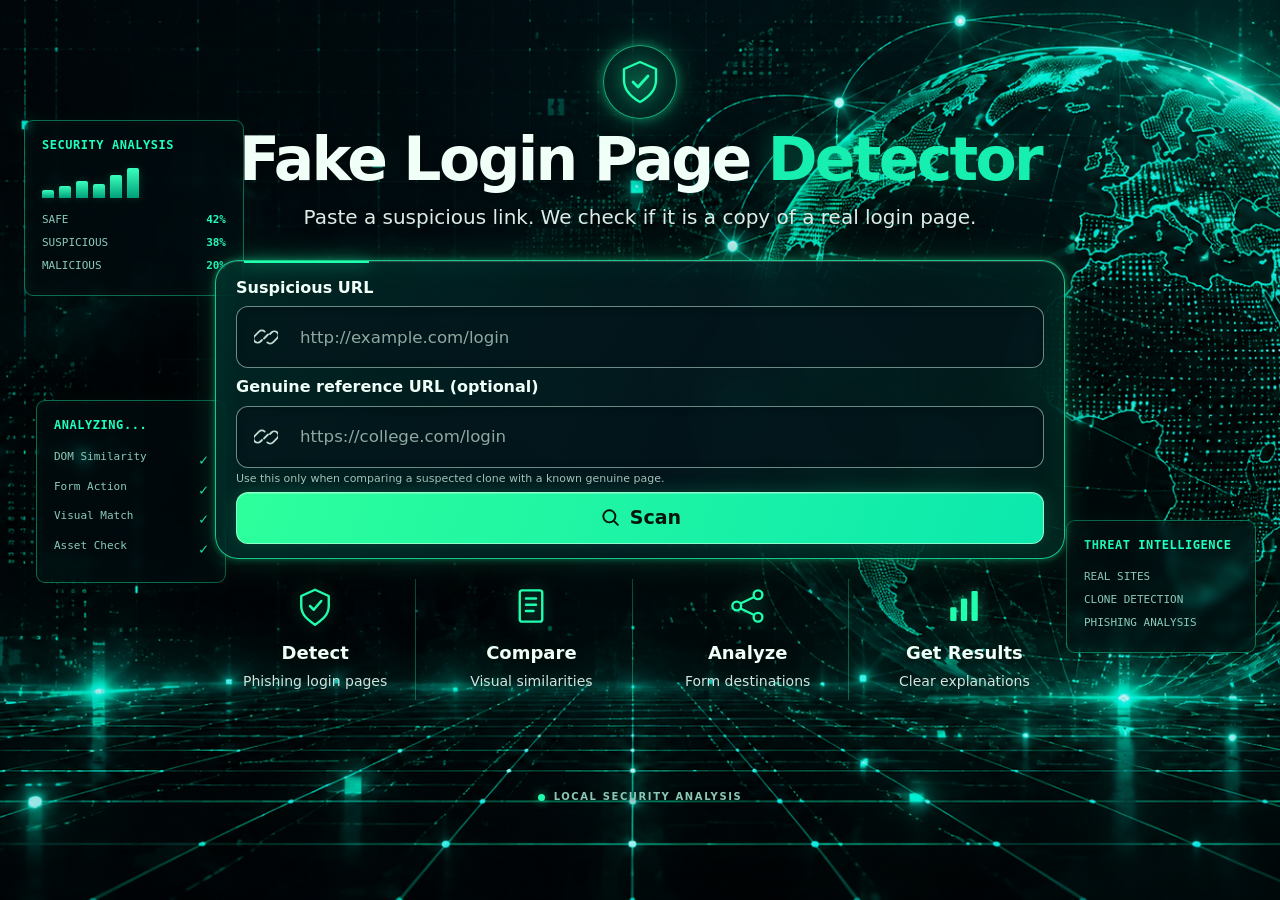
<file: fake-login-detector/frontend/index.html>
<!DOCTYPE html>
<html lang="en">

<head>
  <meta charset="UTF-8">
  <meta name="viewport" content="width=device-width, initial-scale=1.0">
  <meta name="theme-color" content="#030b10">
  <title>Fake Login Detector</title>
  <link rel="icon" type="image/svg+xml" href="/favicon.svg">
  <link rel="stylesheet" href="Styles.css">
</head>

<body>
  <aside class="hud hud-left-top" aria-hidden="true">
    <h2>SECURITY ANALYSIS</h2>
    <div class="hud-bars"><i></i><i></i><i></i><i></i><i></i><i></i></div>
    <p>SAFE <strong>42%</strong></p>
    <p>SUSPICIOUS <strong>38%</strong></p>
    <p>MALICIOUS <strong>20%</strong></p>
  </aside>

  <aside class="hud hud-left-bottom" aria-hidden="true">
    <h2>ANALYZING...</h2>
    <p>DOM Similarity <strong>✓</strong></p>
    <p>Form Action <strong>✓</strong></p>
    <p>Visual Match <strong>✓</strong></p>
    <p>Asset Check <strong>✓</strong></p>
  </aside>

  <aside class="hud hud-right-bottom" aria-hidden="true">
    <h2>THREAT INTELLIGENCE</h2>
    <p>REAL SITES</p>
    <p>CLONE DETECTION</p>
    <p>PHISHING ANALYSIS</p>
  </aside>

  <header class="header">
    <div class="security-mark" aria-hidden="true">
      <svg viewBox="0 0 48 48" fill="none">
        <path d="M24 4 40 11v11c0 10-7 17-16 22C15 39 8 32 8 22V11L24 4Z" stroke="currentColor" stroke-width="2.4"
          stroke-linejoin="round" />
        <path d="m17 24 5 5 10-11" stroke="currentColor" stroke-width="2.8" stroke-linecap="round"
          stroke-linejoin="round" />
      </svg>
    </div>

    <h1>Fake Login Page <span>Detector</span></h1>
    <p>Paste a suspicious link. We check if it is a copy of a real login page.</p>
  </header>

  <main class="container">
    <section class="card scan-card" id="scan-section">
      <label for="url-input">Suspicious URL</label>

      <div class="scan-controls">
        <div class="url-field">
          <svg viewBox="0 0 24 24" fill="none" aria-hidden="true">
            <path d="m10 13.5 4-4M8 15l-1.5 1.5a4 4 0 0 1-5.7-5.7L5 6.6a4 4 0 0 1 5.7 0" stroke="currentColor"
              stroke-width="1.8" stroke-linecap="round" />
            <path d="m16 9 1.5-1.5a4 4 0 0 1 5.7 5.7L19 17.4a4 4 0 0 1-5.7 0" stroke="currentColor" stroke-width="1.8"
              stroke-linecap="round" />
          </svg>
          <input type="text" id="url-input" placeholder="http://example.com/login" autocomplete="url"
            spellcheck="false">
        </div>

        <div class="input-group">
          <label for="genuine-url-input">
            Genuine reference URL (optional)
          </label>
          <div class="url-field">
            <svg viewBox="0 0 24 24" fill="none" aria-hidden="true">
              <path d="m10 13.5 4-4M8 15l-1.5 1.5a4 4 0 0 1-5.7-5.7L5 6.6a4 4 0 0 1 5.7 0" stroke="currentColor"
                stroke-width="1.8" stroke-linecap="round" />
              <path d="m16 9 1.5-1.5a4 4 0 0 1 5.7 5.7L19 17.4a4 4 0 0 1-5.7 0" stroke="currentColor" stroke-width="1.8"
                stroke-linecap="round" />
            </svg>
            <input type="url" id="genuine-url-input" placeholder="https://college.com/login" autocomplete="url" />
          </div>
          <p class="domain-note">
            Use this only when comparing a suspected clone with a known genuine page.
          </p>
        </div>

        <button id="scan-btn" type="button">
          <svg viewBox="0 0 24 24" fill="none" aria-hidden="true">
            <circle cx="10.8" cy="10.8" r="6.3" stroke="currentColor" stroke-width="2" />
            <path d="m15.5 15.5 4.2 4.2" stroke="currentColor" stroke-width="2" stroke-linecap="round" />
          </svg>
          <span>Scan</span>
        </button>
      </div>
    </section>

    <section class="feature-row" aria-label="How the detector works">
      <article class="feature">
        <div class="feature-icon">
          <svg viewBox="0 0 32 32" fill="none" aria-hidden="true">
            <path d="M16 3 27 8v8c0 7-5 11-11 15C10 27 5 23 5 16V8l11-5Z" stroke="currentColor" stroke-width="1.9"
              stroke-linejoin="round" />
            <path d="m12 16 3 3 6-7" stroke="currentColor" stroke-width="2" stroke-linecap="round"
              stroke-linejoin="round" />
          </svg>
        </div>
        <h2>Detect</h2>
        <p>Phishing login pages</p>
      </article>

      <article class="feature">
        <div class="feature-icon">
          <svg viewBox="0 0 32 32" fill="none" aria-hidden="true">
            <rect x="7" y="3.5" width="18" height="25" rx="2" stroke="currentColor" stroke-width="1.9" />
            <path d="M12 10h8M12 15h8M12 20h6" stroke="currentColor" stroke-width="1.9" stroke-linecap="round" />
          </svg>
        </div>
        <h2>Compare</h2>
        <p>Visual similarities</p>
      </article>

      <article class="feature">
        <div class="feature-icon">
          <svg viewBox="0 0 32 32" fill="none" aria-hidden="true">
            <circle cx="7" cy="16" r="3.5" stroke="currentColor" stroke-width="1.9" />
            <circle cx="24" cy="7" r="3.5" stroke="currentColor" stroke-width="1.9" />
            <circle cx="24" cy="25" r="3.5" stroke="currentColor" stroke-width="1.9" />
            <path d="m10 14 10.5-5M10 18l10.5 5" stroke="currentColor" stroke-width="1.9" />
          </svg>
        </div>
        <h2>Analyze</h2>
        <p>Form destinations</p>
      </article>

      <article class="feature">
        <div class="feature-icon">
          <svg viewBox="0 0 32 32" fill="none" aria-hidden="true">
            <rect x="5" y="17" width="5" height="11" rx="1" fill="currentColor" />
            <rect x="13.5" y="10" width="5" height="18" rx="1" fill="currentColor" />
            <rect x="22" y="4" width="5" height="24" rx="1" fill="currentColor" />
          </svg>
        </div>
        <h2>Get Results</h2>
        <p>Clear explanations</p>
      </article>
    </section>

    <section id="results" class="hidden">
      <div id="verdict-box"></div>
      <div id="compare-box"></div>
      <div id="reasons-box"></div>
      <div id="breakdown-box"></div>
    </section>
  </main>

  <footer class="footer">
    <span class="status-dot"></span>
    LOCAL SECURITY ANALYSIS
  </footer>

  <script type="module" src="main.js"></script>
</body>

</html>
</file>
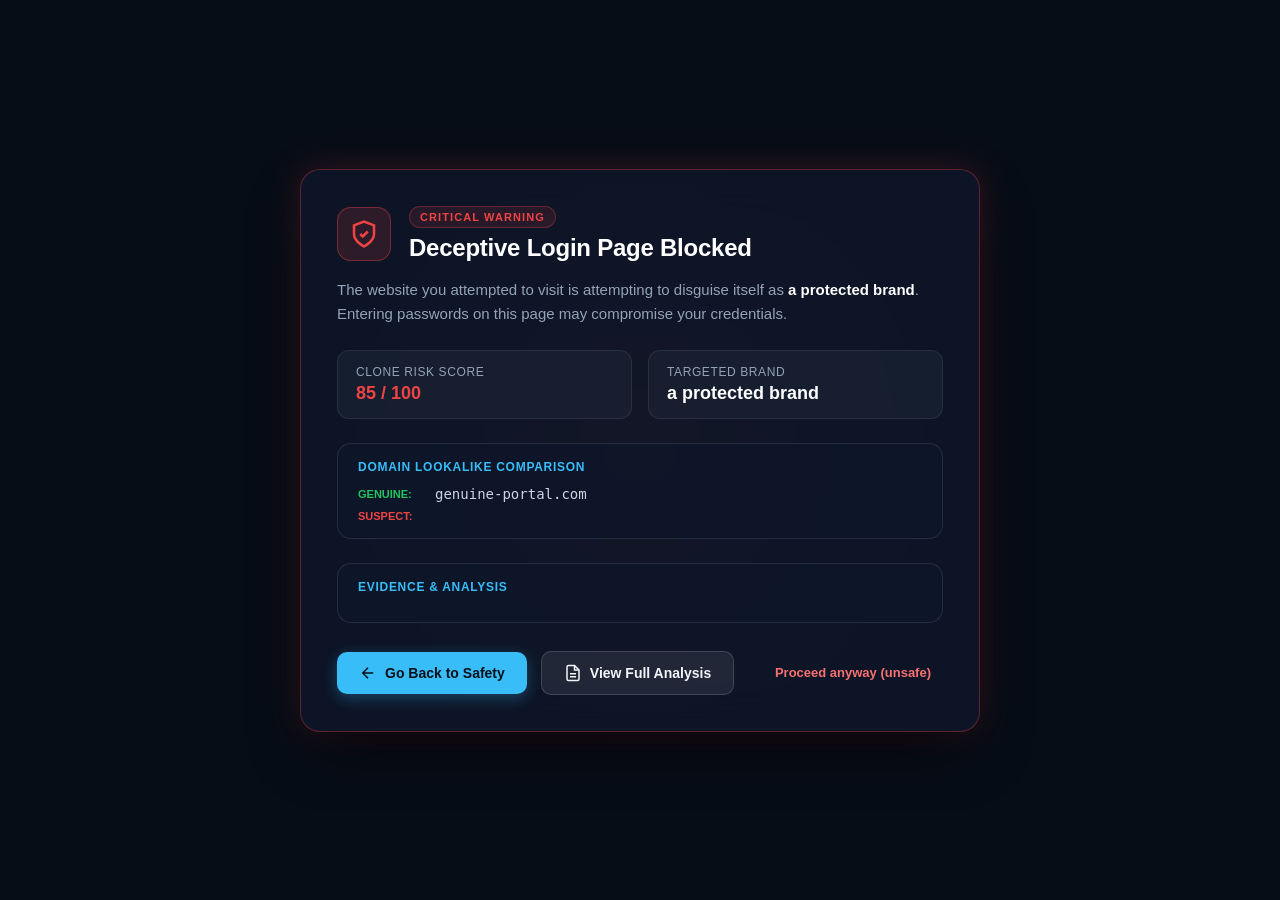
<file: fake-login-detector/extension/warning.html>
<!DOCTYPE html>
<html lang="en">
<head>
  <meta charset="UTF-8">
  <meta name="viewport" content="width=device-width, initial-scale=1.0">
  <title>Security Warning — Suspected Phishing Clone</title>
  <link rel="stylesheet" href="warning.css">
</head>
<body>
  <div class="background-glow" aria-hidden="true"></div>

  <main class="warning-card">
    <div class="warning-header">
      <div class="shield-badge">
        <svg viewBox="0 0 24 24" fill="none" stroke="currentColor" stroke-width="2">
          <path d="M12 22s8-4 8-10V5l-8-3-8 3v7c0 6 8 10 8 10z"/>
          <path d="m9 12 2 2 4-4"/>
        </svg>
      </div>
      <div>
        <div class="verdict-pill" id="verdict-badge">CRITICAL WARNING</div>
        <h1>Deceptive Login Page Blocked</h1>
      </div>
    </div>

    <p class="warning-subtitle">
      The website you attempted to visit is attempting to disguise itself as
      <strong id="brand-name">a genuine organization</strong>. Entering passwords on this page may compromise your credentials.
    </p>

    <!-- Score & Brand Highlight Box -->
    <div class="threat-matrix">
      <div class="matrix-item">
        <span class="matrix-label">Clone Risk Score</span>
        <div class="matrix-value risk-high" id="risk-score">95 / 100</div>
      </div>
      <div class="matrix-item">
        <span class="matrix-label">Targeted Brand</span>
        <div class="matrix-value" id="target-brand">Greenfield College</div>
      </div>
    </div>

    <!-- Domain Character Diff Highlight -->
    <div class="domain-comparison-box">
      <span class="section-title">Domain Lookalike Comparison</span>
      <div class="domain-row">
        <span class="domain-tag genuine">Genuine:</span>
        <code class="domain-text" id="genuine-domain">portal.greenfield.edu</code>
      </div>
      <div class="domain-row">
        <span class="domain-tag suspect">Suspect:</span>
        <div class="diff-highlight-container" id="domain-diff-highlight">
          <!-- Populated by warning.js with swapped characters highlighted in red -->
        </div>
      </div>
    </div>

    <!-- Top Detected Reasons -->
    <div class="reasons-box">
      <span class="section-title">Evidence & Analysis</span>
      <ul class="reasons-list" id="reasons-list">
        <!-- Injected via warning.js -->
      </ul>
    </div>

    <!-- Action Buttons -->
    <div class="actions-row">
      <button class="btn btn-primary" id="btn-safety">
        <svg viewBox="0 0 24 24" fill="none" stroke="currentColor" stroke-width="2" width="18" height="18">
          <path d="M19 12H5M12 19l-7-7 7-7"/>
        </svg>
        <span>Go Back to Safety</span>
      </button>

      <a class="btn btn-secondary" id="btn-full-report" target="_blank" rel="noopener noreferrer" href="http://localhost:8000">
        <svg viewBox="0 0 24 24" fill="none" stroke="currentColor" stroke-width="2" width="18" height="18">
          <path d="M14 2H6a2 2 0 0 0-2 2v16a2 2 0 0 0 2 2h12a2 2 0 0 0 2-2V8z"/>
          <polyline points="14 2 14 8 20 8"/>
          <line x1="16" y1="13" x2="8" y2="13"/>
          <line x1="16" y1="17" x2="8" y2="17"/>
        </svg>
        <span>View Full Analysis</span>
      </a>

      <button class="btn btn-danger-link" id="btn-proceed">
        <span>Proceed anyway (unsafe)</span>
      </button>
    </div>

    <!-- Second Confirmation Dialog for Proceed Anyway -->
    <div class="confirm-dialog hidden" id="proceed-confirm">
      <p>⚠️ <strong>Warning:</strong> You are about to send unencrypted login credentials to an unverified third party. Are you completely sure?</p>
      <div class="confirm-buttons">
        <button class="btn btn-sm btn-ghost" id="btn-cancel-proceed">Cancel</button>
        <button class="btn btn-sm btn-danger" id="btn-confirm-proceed">I Understand the Risk — Proceed</button>
      </div>
    </div>
  </main>

  <script type="module" src="warning.js"></script>
</body>
</html>
</file>
<file: fake-login-detector/frontend/Styles.css>
:root {
  color-scheme: dark;
  --bg: #030b10;
  --text: #f0fff8;
  --muted: #a2c0b7;
  --green: #20ffad;
  --green-bright: #39ff9a;
  --line: rgba(32, 255, 173, .2);
  --glass: rgba(8, 35, 39, .64);
  --danger: #ff5575;
  --radius: 18px;
}

* {
  box-sizing: border-box;
}

html {
  min-height: 100%;
  scroll-behavior: smooth;
}


body {
  position: relative;
  isolation: isolate;
  min-height: 100vh;
  margin: 0;
  overflow-x: hidden;
  color: #f0fff8;
  font-family: Inter, "Segoe UI", system-ui, sans-serif;
  line-height: 1.65;

  background-color: #030b10;
  background-image:
    linear-gradient(180deg,
      rgba(2, 10, 14, 0.12) 0%,
      rgba(2, 10, 14, 0.24) 60%,
      rgba(2, 10, 14, 0.38) 100%),
    url("images/cyber-earth-bg.png");

  background-position: center top;
  background-repeat: no-repeat;
  background-size: cover;
  background-attachment: fixed;
}


/* Full-page digital grid */
body::before {
  position: fixed;
  z-index: -3;
  inset: 0;
  content: "";
  pointer-events: none;
  background-image:
    linear-gradient(rgba(32, 255, 173, .105) 1px, transparent 1px),
    linear-gradient(90deg, rgba(32, 255, 173, .105) 1px, transparent 1px);
  background-size: 42px 42px;
  mask-image: linear-gradient(to bottom, black 0%, black 65%, transparent 100%);
}

/* Wireframe globe on the right */
body::after {
  position: fixed;
  z-index: -2;
  top: 0;
  right: -100px;
  width: min(53vw, 560px);
  aspect-ratio: 1;
  border: 1px solid rgba(32, 255, 173, .48);
  border-radius: 50%;
  content: "";
  pointer-events: none;
  opacity: .76;
  background:
    repeating-linear-gradient(0deg,
      transparent 0 20px,
      rgba(32, 255, 173, .18) 21px 22px),
    repeating-linear-gradient(90deg,
      transparent 0 20px,
      rgba(32, 255, 173, .18) 21px 22px),
    radial-gradient(circle at 35% 35%, rgba(32, 255, 173, .2), transparent 70%);
  box-shadow:
    inset 0 0 55px rgba(32, 255, 173, .15),
    0 0 50px rgba(32, 255, 173, .08);
  mask-image: radial-gradient(ellipse, black 38%, transparent 72%);
}

/* Perspective floor */
.container::after {
  position: fixed;
  z-index: -2;
  right: -20%;
  bottom: -150px;
  left: -20%;
  height: 330px;
  content: "";
  pointer-events: none;
  transform: perspective(240px) rotateX(57deg);
  transform-origin: center bottom;
  background-image:
    linear-gradient(rgba(32, 255, 173, .24) 1px, transparent 1px),
    linear-gradient(90deg, rgba(32, 255, 173, .24) 1px, transparent 1px);
  background-size: 42px 32px;
  mask-image: linear-gradient(to top, transparent, black 60%);
}

::selection {
  color: #00160c;
  background: var(--green);
}

.header {
  position: relative;
  z-index: 1;
  padding: 42px 20px 30px;
  text-align: center;
}

.security-mark {
  display: grid;
  width: 64px;
  height: 64px;
  margin: 0 auto 16px;
  place-items: center;
  color: var(--green);
  border: 1px solid rgba(32, 255, 173, .45);
  border-radius: 19px;
  background: rgba(5, 44, 39, .55);
  box-shadow: 0 0 30px rgba(32, 255, 173, .17), inset 0 0 22px rgba(32, 255, 173, .08);
  backdrop-filter: blur(15px);
  -webkit-backdrop-filter: blur(15px);
}

.security-mark svg {
  width: 37px;
  height: 37px;
}

.header h1 {
  margin: 0;
  font-size: clamp(2rem, 4.5vw, 3rem);
  font-weight: 800;
  line-height: 1.2;
  letter-spacing: -.045em;
  text-shadow: 0 0 35px rgba(32, 255, 173, .09);
}

.header h1 span {
  color: var(--green);
  text-shadow: 0 0 24px rgba(32, 255, 173, .18);
}

.header p {
  margin: 12px auto 0;
  color: #b6d0c8;
  font-size: 15px;
}

.container {
  position: relative;
  z-index: 1;
  width: min(100% - 32px, 1000px);
  margin: 0 auto;
  padding: 0 0 55px;
}

/* Strong frosted-glass scan panel */
.card {
  min-width: 0;
  padding: 24px;
  border: 1px solid rgba(72, 255, 190, .3);
  border-radius: var(--radius);
  background: linear-gradient(135deg, rgba(10, 49, 48, .72), rgba(4, 20, 28, .67));
  box-shadow:
    0 18px 60px rgba(0, 0, 0, .3),
    0 0 32px rgba(32, 255, 173, .055),
    inset 0 1px 0 rgba(255, 255, 255, .09);
  backdrop-filter: blur(24px) saturate(145%);
  -webkit-backdrop-filter: blur(24px) saturate(145%);
}

.scan-card {
  position: relative;
  max-width: 850px;
  margin: 0 auto;
}

.scan-card::before {
  position: absolute;
  top: 0;
  left: 25px;
  width: 100px;
  height: 2px;
  content: "";
  background: var(--green);
  box-shadow: 0 0 15px var(--green);
}

label {
  display: block;
  margin-bottom: 9px;
  color: #e6fff1;
  font-size: 13px;
  font-weight: 650;
}

.scan-controls {
  /* display: grid;
  grid-template-columns: minmax(0, 1fr) 300px; */
  grid-template-areas:
    "suspect suspect"
    "reference scan";
  align-items: end;
  gap: 18px 20px;
}

.url-field {
  grid-area: suspect;
  display: flex;
  width: 100%;
  min-width: 0;
  align-items: center;
  gap: 12px;
  padding: 0 16px;
  border: 1px solid rgba(157, 209, 190, .35);
  border-radius: 11px;
  background: rgba(2, 14, 21, .78);
  transition: border-color .2s, box-shadow .2s;
}

.url-field:focus-within {
  border-color: var(--green);
  box-shadow: 0 0 0 3px rgba(32, 255, 173, .08);
}

.url-field>svg {
  flex: 0 0 20px;
  width: 20px;
  height: 20px;
  color: #c0ded2;
}

input {
  display: block;
  width: 100%;
  min-width: 0;
  height: 52px;
  padding: 0;
  border: 0;
  outline: 0;
  background: transparent;
  color: var(--text);
  font: inherit;
  font-size: 14px;
}

input::placeholder {
  color: #8da9a0;
}

.input-group {
  grid-area: reference;
  min-width: 0;
}

.input-group label {
  margin-bottom: 5px;
}

.input-group input {
  background: transparent;
  border: none;
  outline: none;
}

.input-group .domain-note {
  margin: 8px 0 0;
  font-size: 11px;
  line-height: 1.5;
  overflow-wrap: anywhere;
}

button {
  grid-area: scan;
  display: inline-flex;
  width: 100%;
  min-width: 0;
  min-height: 52px;
  align-items: center;
  justify-content: center;
  gap: 8px;
  padding: 12px 18px;
  border: 1px solid rgba(170, 255, 215, .5);
  border-radius: 10px;
  background: linear-gradient(115deg, #42ffa4, #19e99a);
  color: #03150c;
  font: inherit;
  font-size: 14px;
  font-weight: 800;
  cursor: pointer;
  box-shadow: 0 6px 25px rgba(32, 255, 153, .13);
  transition: transform .18s, filter .18s, box-shadow .18s;
}

button svg {
  width: 19px;
  height: 19px;
}

button:hover {
  transform: translateY(-1px);
  filter: brightness(1.06);
  box-shadow: 0 9px 30px rgba(32, 255, 153, .24);
}

button:active {
  transform: translateY(0);
}

button:disabled {
  opacity: .6;
  cursor: wait;
  transform: none;
}

button:focus-visible,
a:focus-visible {
  outline: 2px solid var(--green);
  outline-offset: 3px;
}

button.secondary {
  background: rgba(18, 48, 49, .8);
  color: var(--text);
}


.url-field {
  display: flex;
  flex: 1;
  min-width: 0;
  align-items: center;
  gap: 10px;
  padding: 0 13px;
  border: 1px solid rgba(157, 209, 190, .35);
  border-radius: 11px;
  background: rgba(2, 14, 21, .64);
  transition: border-color .2s, box-shadow .2s;
}

.url-field:focus-within {
  border-color: var(--green);
  box-shadow: 0 0 0 3px rgba(32, 255, 173, .08);
}

.url-field>svg {
  flex: 0 0 19px;
  width: 19px;
  height: 19px;
  color: #c0ded2;
}

input {
  width: 100%;
  min-width: 0;
  height: 46px;
  padding: 0;
  border: 0;
  outline: 0;
  background: transparent;
  color: var(--text);
  font: inherit;
  font-size: 14px;
}

input::placeholder {
  color: #8da9a0;
}

button {
  display: inline-flex;
  flex: 0 0 130px;
  align-items: center;
  justify-content: center;
  gap: 8px;
  min-height: 46px;
  padding: 11px 18px;
  border: 1px solid rgba(170, 255, 215, .5);
  border-radius: 10px;
  background: linear-gradient(115deg, #42ffa4, #19e99a);
  color: #03150c;
  font: inherit;
  font-size: 14px;
  font-weight: 800;
  cursor: pointer;
  box-shadow: 0 6px 25px rgba(32, 255, 153, .13);
  transition: transform .18s, filter .18s, box-shadow .18s;
}

button svg {
  width: 19px;
  height: 19px;
}

button:hover {
  transform: translateY(-1px);
  filter: brightness(1.06);
  box-shadow: 0 9px 30px rgba(32, 255, 153, .24);
}

button:active {
  transform: translateY(0);
}

button:disabled {
  opacity: .6;
  cursor: wait;
  transform: none;
}

button:focus-visible,
a:focus-visible {
  outline: 2px solid var(--green);
  outline-offset: 3px;
}

button.secondary {
  background: rgba(18, 48, 49, .8);
  color: var(--text);
}

/* Four feature items */
.feature-row {
  display: grid;
  grid-template-columns: repeat(4, minmax(0, 1fr));
  margin: 28px auto 0;
  max-width: 920px;
}

.feature {
  min-width: 0;
  padding: 13px 8px 10px;
  text-align: center;
  border-right: 1px solid rgba(32, 255, 173, .16);
}

.feature:last-child {
  border-right: 0;
}

.feature-icon {
  display: grid;
  height: 37px;
  margin-bottom: 5px;
  place-items: center;
  color: var(--green);
  filter: drop-shadow(0 0 7px rgba(32, 255, 173, .24));
}

.feature-icon svg {
  width: 30px;
  height: 30px;
}

.feature h2 {
  margin: 0;
  color: #f0fff7;
  font-size: 13px;
  font-weight: 750;
}

.feature p {
  margin: 1px 0 0;
  color: #a6c5b9;
  font-size: 12px;
}

/* Results: preserve existing JS-generated content */
.hidden {
  display: none !important;
}

#results {
  margin-top: 34px;
  animation: reveal .35s ease both;
}

#results>* {
  min-width: 0;
}

#results .card {
  margin-bottom: 18px;
}

@keyframes reveal {
  from {
    opacity: 0;
    transform: translateY(8px);
  }

  to {
    opacity: 1;
    transform: translateY(0);
  }
}

.score {
  color: var(--danger);
  font-size: clamp(2.1rem, 6vw, 3.1rem);
  font-weight: 850;
  letter-spacing: -.05em;
}

.gauge {
  margin: 12px 0;
  text-align: center;
}

.gauge p {
  margin: 0;
  color: var(--muted);
}

.gauge svg,
.gauge canvas {
  max-width: 100%;
}

#compare-box,
#reasons-box,
#breakdown-box,
#domain-box,
#attack-box,
#report-box {
  margin-top: 18px;
}

.compare-grid {
  display: grid;
  grid-template-columns: repeat(auto-fit, minmax(min(100%, 250px), 1fr));
  gap: 14px;
}

.shot {
  min-width: 0;
  margin: 0;
  padding: 9px;
  border: 1px solid rgba(32, 255, 173, .2);
  border-radius: 13px;
  background: rgba(2, 15, 21, .6);
  backdrop-filter: blur(14px);
  -webkit-backdrop-filter: blur(14px);
}

.shot img {
  display: block;
  width: 100%;
  max-width: 100%;
  height: auto;
  border: 1px solid rgba(157, 209, 190, .2);
  border-radius: 8px;
  background: #07121a;
}

.shot figcaption {
  padding: 8px 2px 1px;
  color: #c4e7d7;
  font-size: 13px;
  text-align: center;
}

.reasons {
  margin: 0;
  padding: 0;
  list-style: none;
}

.reason {
  display: flex;
  align-items: flex-start;
  gap: 12px;
  padding: 14px 0;
  border-top: 1px solid rgba(157, 209, 190, .14);
}

.reason:first-child {
  border-top: 0;
}

.reason p {
  margin: 4px 0 0;
  color: #aac8bc;
  font-size: 14px;
  overflow-wrap: anywhere;
}

.badge {
  flex-shrink: 0;
  height: fit-content;
  padding: 4px 8px;
  border-radius: 6px;
  font-size: 10px;
  font-weight: 800;
  text-transform: uppercase;
}

.badge.critical {
  background: rgba(255, 85, 117, .15);
  color: #ff91a5;
  border: 1px solid rgba(255, 85, 117, .3);
}

.badge.high {
  background: rgba(255, 180, 84, .13);
  color: #ffd09a;
  border: 1px solid rgba(255, 180, 84, .3);
}

.badge.medium {
  background: rgba(250, 204, 21, .1);
  color: #f5df76;
}

.badge.low,
.badge.info {
  background: rgba(32, 255, 173, .09);
  color: #8dffca;
}

.bar-row {
  margin-bottom: 18px;
}

.bar-label {
  display: flex;
  justify-content: space-between;
  gap: 10px;
  margin-bottom: 7px;
  font-size: 13px;
}

.bar-label span:last-child {
  color: var(--muted);
}

.bar-track {
  height: 8px;
  overflow: hidden;
  border-radius: 10px;
  background: rgba(157, 209, 190, .13);
}

.bar-fill {
  height: 100%;
  border-radius: inherit;
  background: linear-gradient(90deg, #00c77c, #43ffb2);
  box-shadow: 0 0 12px rgba(32, 255, 173, .25);
  transition: width .6s ease;
}

.domain-label {
  margin: 12px 0 4px;
  color: var(--muted);
  font-size: 13px;
}

.domain {
  margin: 0;
  font-family: Consolas, monospace;
  font-size: clamp(13px, 2vw, 17px);
  overflow-wrap: anywhere;
}

.domain.real {
  color: var(--green);
}

.domain.fake {
  color: #ff8da2;
}

.bad-char {
  padding: 1px 3px;
  border-radius: 3px;
  background: rgba(255, 85, 117, .18);
  color: #ff9bab;
}

.domain-note,
.path-note {
  margin: 10px 0 0;
  color: var(--muted);
  font-size: 13px;
}

.path {
  position: relative;
  padding-top: 28px;
}

.path-line {
  position: absolute;
  top: 10px;
  right: 16.6%;
  left: 16.6%;
  height: 3px;
  background: rgba(157, 209, 190, .2);
}

.path-dot {
  position: absolute;
  top: -5px;
  left: 0;
  width: 13px;
  height: 13px;
  border-radius: 50%;
  background: var(--danger);
  animation: travel 2.5s linear infinite;
}

@keyframes travel {
  from {
    left: 0;
  }

  to {
    left: calc(100% - 13px);
  }
}

.path-nodes {
  display: grid;
  grid-template-columns: repeat(3, minmax(0, 1fr));
  gap: 8px;
  text-align: center;
}

.node {
  min-width: 0;
  padding: 10px 5px;
  border: 1px solid var(--line);
  border-radius: 10px;
  background: rgba(2, 15, 21, .65);
}

.node.bad {
  border-color: rgba(255, 180, 84, .45);
}

.node.worst {
  border-color: rgba(255, 85, 117, .5);
}

.node-icon {
  font-size: 25px;
}

.node small {
  display: block;
  margin-top: 4px;
  color: var(--muted);
  font-size: 11px;
  overflow-wrap: anywhere;
}

#report-box {
  padding-bottom: 25px;
}

a {
  color: #83ffc1;
  overflow-wrap: anywhere;
}

a:hover {
  color: #d1ffe5;
}

.footer {
  position: relative;
  z-index: 1;
  display: flex;
  justify-content: center;
  align-items: center;
  gap: 9px;
  padding: 15px 12px 25px;
  color: #719b8b;
  font-size: 10px;
  font-weight: 750;
  letter-spacing: .16em;
}

.status-dot {
  width: 7px;
  height: 7px;
  border-radius: 50%;
  background: var(--green);
  box-shadow: 0 0 10px rgba(32, 255, 173, .7);
}

@media (max-width: 600px) {
  .header {
    padding: 38px 16px 25px;
  }

  .header h1 {
    font-size: clamp(1.8rem, 7vw, 2.4rem);
  }

  .header p {
    font-size: 13px;
  }

  .container {
    width: calc(100% - 24px);
  }

  .card {
    padding: 18px;
  }

  .scan-controls {
    grid-template-columns: minmax(0, 1fr);
    grid-template-areas:
      "suspect"
      "reference"
      "scan";
    gap: 14px;
  }

  button {
    width: 100%;
  }

  .feature-row {
    margin-top: 20px;
  }

  .feature {
    padding: 10px 3px;
  }

  .feature h2 {
    font-size: 11px;
  }

  .feature p {
    font-size: 10px;
    line-height: 1.4;
  }

  .feature-icon svg {
    width: 25px;
    height: 25px;
  }

  body::after {
    right: -230px;
    width: 450px;
    opacity: .45;
  }

  .container::after {
    opacity: .55;
  }

  .reason {
    gap: 8px;
  }
}

@media (prefers-reduced-motion: reduce) {

  *,
  *::before,
  *::after {
    scroll-behavior: auto !important;
    animation-duration: .01ms !important;
    animation-iteration-count: 1 !important;
    transition-duration: .01ms !important;
  }
}

@media print {
  body {
    color: #111;
    background: white;
  }

  body::before,
  body::after,
  .container::after {
    content: none;
    display: none;
  }

  .header p,
  #scan-section,
  .feature-row,
  .footer,
  #report-box {
    display: none !important;
  }

  .header h1,
  .header h1 span {
    color: #111;
    text-shadow: none;
  }

  .card {
    break-inside: avoid;
    border: 1px solid #ccc;
    background: white;
    box-shadow: none;
  }
}


/* === Reference-matched cybersecurity landing page === */

body {
  min-height: 100vh;
  background-color: #02090c;
  background-image:
    linear-gradient(90deg,
      rgba(0, 8, 12, .10),
      rgba(0, 8, 12, .03) 48%,
      rgba(0, 8, 12, .08)),
    url("images/cyber-earth-bg.png");
  background-position: center center;
  background-repeat: no-repeat;
  background-size: cover;
  background-attachment: fixed;
}

/* Remove synthetic layers: the background image already contains them. */
body::before,
body::after,
.container::after {
  display: none !important;
  content: none !important;
}

.header {
  padding: clamp(70px, 13vh, 125px) 20px 38px;
}

.security-mark {
  width: 82px;
  height: 82px;
  margin-bottom: 18px;
  border-radius: 50%;
  border-color: rgba(32, 255, 173, .65);
  background: radial-gradient(circle,
      rgba(0, 255, 173, .18),
      rgba(0, 30, 30, .5) 70%);
  box-shadow:
    0 0 12px rgba(32, 255, 173, .45),
    0 0 36px rgba(32, 255, 173, .23),
    inset 0 0 24px rgba(32, 255, 173, .13);
}

.security-mark svg {
  width: 48px;
  height: 48px;
  filter: drop-shadow(0 0 7px rgba(32, 255, 173, .8));
}

.header h1 {
  font-size: clamp(34px, 4.1vw, 62px);
  font-weight: 800;
  letter-spacing: -.045em;
  text-shadow: 0 2px 15px rgba(0, 0, 0, .7);
}

.header h1 span {
  color: #16efb0;
  text-shadow: 0 0 24px rgba(0, 255, 173, .27);
}

.header p {
  margin-top: 13px;
  font-size: clamp(14px, 1.45vw, 21px);
  color: #e0eee9;
  text-shadow: 0 2px 10px #00110f;
}

.container {
  width: min(calc(100% - 40px), 1280px);
  padding-bottom: 65px;
}

/* Larger, luminous glass scanner */
.scan-card {
  width: min(100%, 980px);
  padding: 25px 40px 32px;
  border: 1px solid rgba(32, 255, 173, .75);
  border-radius: 23px;
  background:
    linear-gradient(115deg,
      rgba(0, 48, 43, .78),
      rgba(3, 23, 30, .76) 55%,
      rgba(0, 38, 33, .72));
  box-shadow:
    0 0 7px rgba(32, 255, 173, .38),
    0 0 30px rgba(32, 255, 173, .18),
    0 20px 65px rgba(0, 0, 0, .46),
    inset 0 1px 0 rgba(255, 255, 255, .16),
    inset 0 0 35px rgba(32, 255, 173, .07);
  backdrop-filter: blur(22px) saturate(150%);
  -webkit-backdrop-filter: blur(22px) saturate(150%);
}

.scan-card::before {
  left: 28px;
  width: 125px;
  height: 2px;
  box-shadow: 0 0 16px #20ffad;
}

.scan-card label {
  margin-bottom: 12px;
  font-size: 16px;
  color: #f0fff8;
}

.scan-controls {
  gap: 18px;
}

.url-field {
  min-height: 62px;
  padding: 0 17px;
  border-color: rgba(180, 224, 213, .58);
  border-radius: 12px;
  background: rgba(3, 21, 27, .68);
  box-shadow: inset 0 1px 8px rgba(0, 0, 0, .25);
}

.url-field>svg {
  flex-basis: 24px;
  width: 24px;
  height: 24px;
}

input {
  height: 58px;
  font-size: clamp(14px, 1.3vw, 19px);
}

button {
  flex-basis: 200px;
  min-height: 62px;
  border: 1px solid rgba(180, 255, 218, .72);
  border-radius: 12px;
  background: linear-gradient(110deg, #2dff9c, #0ce8ae);
  font-size: 19px;
  box-shadow:
    0 0 18px rgba(32, 255, 173, .2),
    inset 0 1px 0 rgba(255, 255, 255, .25);
}

button svg {
  width: 23px;
  height: 23px;
}

.feature-row {
  width: min(100%, 1040px);
  margin-top: 36px;
}

.feature {
  padding: 12px 14px;
  border-color: rgba(32, 255, 173, .32);
}

.feature-icon {
  height: 48px;
  margin-bottom: 6px;
  filter: drop-shadow(0 0 8px rgba(32, 255, 173, .42));
}

.feature-icon svg {
  width: 39px;
  height: 39px;
}

.feature h2 {
  font-size: 18px;
  font-weight: 750;
  text-shadow: 0 2px 8px #00100d;
}

.feature p {
  margin-top: 3px;
  color: #d0e5dd;
  font-size: 15px;
  text-shadow: 0 2px 7px #00100d;
}

/* Floating cybersecurity information panels */
.hud {
  position: absolute;
  z-index: 0;
  width: 220px;
  padding: 15px 17px;
  border: 1px solid rgba(32, 255, 173, .4);
  border-radius: 9px;
  color: #8bcbbb;
  background: rgba(1, 16, 20, .48);
  box-shadow:
    inset 0 0 20px rgba(32, 255, 173, .035),
    0 0 22px rgba(32, 255, 173, .035);
  backdrop-filter: blur(5px);
  -webkit-backdrop-filter: blur(5px);
  pointer-events: none;
  font-family: Consolas, monospace;
  font-size: 11px;
}

.hud h2 {
  margin: 0 0 12px;
  color: #20ffbd;
  font: inherit;
  font-weight: 800;
  font-size: 12px;
  letter-spacing: .045em;
}

.hud p {
  display: flex;
  justify-content: space-between;
  gap: 8px;
  margin: 5px 0;
}

.hud strong {
  color: #27ffbd;
  font-weight: 800;
}

.hud-map {
  margin-bottom: 13px;
  color: rgba(32, 255, 173, .62);
  font-size: 13px;
  line-height: 1.7;
  letter-spacing: 2px;
}

.hud-bars {
  display: flex;
  height: 30px;
  align-items: end;
  gap: 5px;
  margin: 6px 0 13px;
}

.hud-bars i {
  display: block;
  width: 12px;
  border-radius: 2px 2px 0 0;
  background: linear-gradient(#39ffbc, #009f79);
  box-shadow: 0 0 9px rgba(32, 255, 173, .18);
}

.hud-bars i:nth-child(1) {
  height: 25%;
}

.hud-bars i:nth-child(2) {
  height: 40%;
}

.hud-bars i:nth-child(3) {
  height: 55%;
}

.hud-bars i:nth-child(4) {
  height: 45%;
}

.hud-bars i:nth-child(5) {
  height: 75%;
}

.hud-bars i:nth-child(6) {
  height: 100%;
}

.hud-left-top {
  top: 120px;
  left: 24px;
}

.hud-left-bottom {
  top: 400px;
  left: 36px;
  width: 190px;
}

.hud-left-bottom p strong {
  font-size: 15px;
}

.hud-right-top {
  top: 24px;
  right: 24px;
  width: 210px;
}

.hud-right-bottom {
  top: 520px;
  right: 24px;
  width: 190px;
}

.footer {
  margin-top: -18px;
  color: #8cc6b5;
  text-shadow: 0 1px 7px #00110d;
}

/* Keep the results panels readable over the background */
#results .card {
  background: rgba(3, 22, 28, 0.669);
  border-color: rgba(32, 255, 173, .28);
  box-shadow: 0 16px 45px rgba(0, 0, 0, .38);
}

@media (max-width: 1100px) {
  .hud {
    display: none;
  }
}

@media (max-width: 600px) {
  .header {
    padding: 42px 16px 25px;
  }

  .security-mark {
    width: 65px;
    height: 65px;
  }

  .security-mark svg {
    width: 38px;
    height: 38px;
  }

  .container {
    width: calc(100% - 24px);
  }

  .scan-card {
    padding: 20px 17px;
  }

  .scan-controls {
    flex-direction: column;
    gap: 10px;
  }

  .url-field {
    min-height: 53px;
  }

  input {
    height: 50px;
  }

  button {
    flex-basis: auto;
    width: 100%;
    min-height: 52px;
  }

  .feature-row {
    margin-top: 20px;
  }

  .feature h2 {
    font-size: 12px;
  }

  .feature p {
    font-size: 10px;
  }

  .feature-icon svg {
    width: 27px;
    height: 27px;
  }
}


/* ==========================================
   SCAN RESULTS — MATCH THE CYBER EARTH THEME
   ========================================== */

#results {
  width: 100%;
  max-width: 1280px;
  margin: 34px auto 0;
  color: #eafff5;
}

#results .card {
  position: relative;
  margin: 0 0 20px;
  padding: clamp(20px, 3vw, 32px);
  overflow: hidden;
  border: 1px solid rgba(32, 255, 173, 0.27);
  border-radius: 18px;
  background:
    linear-gradient(125deg,
      rgba(2, 24, 30, 0.342),
      rgba(3, 20, 27, 0.687));
  box-shadow:
    0 16px 45px rgba(0, 0, 0, 0.28),
    inset 0 1px 0 rgba(210, 255, 237, 0.055);
  backdrop-filter: blur(20px) saturate(135%);
  -webkit-backdrop-filter: blur(20px) saturate(135%);
}

#results .card::before {
  position: absolute;
  top: 0;
  left: 24px;
  width: 75px;
  height: 2px;
  content: "";
  background: #20ffad;
  box-shadow: 0 0 12px rgba(32, 255, 173, 0.65);
}

#results .card h2,
#results .card h3 {
  color: #effff7;
  font-size: clamp(17px, 1.5vw, 21px);
  font-weight: 750;
  letter-spacing: -0.025em;
}

#results .card p {
  line-height: 1.7;
  overflow-wrap: anywhere;
}

/* Verdict and risk score */
#verdict-box .card {
  border-color: rgba(32, 255, 173, 0.38);
  background:
    radial-gradient(ellipse at 50% 0%,
      rgba(32, 255, 173, 0.075),
      transparent 60%),
    linear-gradient(125deg, rgba(3, 27, 31, 0.6), rgba(3, 18, 27, 0.6));
}

#verdict-box .score {
  font-size: clamp(38px, 5vw, 60px);
  font-weight: 850;
  letter-spacing: -0.055em;
  line-height: 1.15;
  text-shadow: 0 0 22px rgba(255, 85, 117, 0.12);
}

#verdict-box .gauge {
  margin: 22px auto;
}

#verdict-box .gauge p {
  color: #a8c9bd;
  font-size: 14px;
}

#verdict-box h2,
#verdict-box h3 {
  margin-bottom: 12px;
}

/* Domain and form destination panels */
#domain-box,
#attack-box {
  min-width: 0;
}

.domain-label {
  margin-top: 17px;
  color: #9dbdb1;
  font-size: 12px;
  font-weight: 750;
  letter-spacing: 0.075em;
  text-transform: uppercase;
}

.domain {
  display: block;
  padding: 10px 12px;
  border: 1px solid rgba(32, 255, 173, 0.13);
  border-radius: 9px;
  background: rgba(0, 11, 17, 0.52);
  font-size: clamp(13px, 1.4vw, 16px);
  line-height: 1.7;
  overflow-wrap: anywhere;
}

.domain.real {
  color: #39ffb2;
}

.domain.fake {
  color: #ff9bab;
  border-color: rgba(255, 85, 117, 0.22);
}

.bad-char {
  color: #ffdbe2;
  background: rgba(255, 66, 100, 0.27);
  outline: 1px solid rgba(255, 85, 117, 0.25);
}

.domain-note {
  color: #a5c1b7;
  font-size: 13px;
}

/* Destination links */
#results a {
  color: #64ffc0;
  text-decoration-color: rgba(100, 255, 192, 0.35);
  text-underline-offset: 4px;
  overflow-wrap: anywhere;
}

#results a:hover {
  color: #c5ffe5;
}

/* Screenshot comparison */
#compare-box .compare-grid {
  grid-template-columns: repeat(2, minmax(0, 1fr));
  gap: 18px;
}

#compare-box .shot {
  padding: 10px;
  border: 1px solid rgba(32, 255, 173, 0.23);
  border-radius: 14px;
  background: rgba(1, 13, 19, 0.76);
  box-shadow: 0 8px 28px rgba(0, 0, 0, 0.18);
  transition: border-color 180ms ease, transform 180ms ease;
}

#compare-box .shot:hover {
  border-color: rgba(32, 255, 173, 0.52);
  transform: translateY(-2px);
}

#compare-box .shot img {
  display: block;
  width: 100%;
  height: auto;
  border: 1px solid rgba(157, 209, 190, 0.22);
  border-radius: 9px;
  background: #06121a;
}

#compare-box .shot figcaption {
  padding: 12px 5px 3px;
  color: #d7f4e7;
  font-size: 13px;
  font-weight: 700;
}

/* Evidence list */
#reasons-box .reason {
  gap: 15px;
  padding: 18px 0;
  border-top-color: rgba(133, 190, 169, 0.15);
}

#reasons-box .reason strong {
  color: #edfff5;
  line-height: 1.5;
}

#reasons-box .reason p {
  color: #abc6ba;
  font-size: 14px;
}

#reasons-box .badge {
  padding: 5px 9px;
  border-radius: 7px;
  letter-spacing: 0.06em;
}

#reasons-box .badge.critical {
  color: #ff9cac;
  background: rgba(255, 85, 117, 0.14);
  border: 1px solid rgba(255, 85, 117, 0.32);
}

#reasons-box .badge.high {
  color: #ffd09a;
  background: rgba(255, 180, 84, 0.12);
  border: 1px solid rgba(255, 180, 84, 0.28);
}

#reasons-box .badge.medium {
  color: #f5df76;
  background: rgba(250, 204, 21, 0.1);
  border: 1px solid rgba(250, 204, 21, 0.2);
}

/* Score breakdown */
#breakdown-box .bar-row {
  margin-bottom: 23px;
}

#breakdown-box .bar-label {
  align-items: baseline;
  gap: 14px;
  margin-bottom: 9px;
  color: #e1f6eb;
  font-size: 13px;
  font-weight: 750;
}

#breakdown-box .bar-label span:last-child {
  color: #b5d2c5;
  font-size: 12px;
  font-variant-numeric: tabular-nums;
  white-space: nowrap;
}

#breakdown-box .bar-track {
  height: 9px;
  border: 1px solid rgba(155, 205, 185, 0.08);
  border-radius: 20px;
  background: rgba(147, 185, 170, 0.15);
}

#breakdown-box .bar-fill {
  border-radius: inherit;
  background: linear-gradient(90deg, #00c983, #20ffad);
  box-shadow: 0 0 13px rgba(32, 255, 173, 0.23);
}

/* Report buttons */
#report-box {
  flex-wrap: wrap;
  align-items: center;
  gap: 12px;
}

#report-box h2,
#report-box h3 {
  flex-basis: 100%;
}

#report-box button {
  flex: 0 1 auto;
  width: auto;
  min-width: 190px;
  min-height: 48px;
  margin-top: 0;
  font-size: 14px;
}

#report-box button.secondary {
  border: 1px solid rgba(147, 213, 188, 0.55);
  background: rgba(7, 35, 39, 0.78);
  color: #e8fff3;
  box-shadow: none;
}

/* Mobile layouts */
@media (max-width: 650px) {
  #results {
    margin-top: 22px;
  }

  #results .card {
    padding: 19px 16px;
    border-radius: 14px;
  }

  #compare-box .compare-grid {
    grid-template-columns: minmax(0, 1fr);
  }

  #report-box {
    align-items: stretch;
  }

  #report-box button {
    width: 100%;
    min-width: 0;
  }

  #breakdown-box .bar-label {
    font-size: 12px;
  }

  #breakdown-box .bar-label span:last-child {
    font-size: 11px;
  }
}

@media (prefers-reduced-motion: reduce) {
  #compare-box .shot {
    transition: none;
  }
}


/* ===== Premium cyber-security risk score ===== */

#verdict-box .verdict-card {
  padding: clamp(24px, 4vw, 42px);
  border-color: color-mix(in srgb, var(--risk-color, #20ffad) 35%, transparent);
  background:
    radial-gradient(ellipse at 50% 32%,
      color-mix(in srgb, var(--risk-color, #20ffad) 10%, transparent),
      transparent 48%),
    linear-gradient(130deg,
      rgba(2, 26, 31, 0.495),
      rgba(2, 15, 24, 0.521));
}

.verdict-heading {
  display: flex;
  flex-direction: column;
  gap: 8px;
  align-items: flex-start;
  margin-bottom: 4px;
}

.verdict-eyebrow {
  color: #6bbaa2;
  font-size: 11px;
  font-weight: 800;
  letter-spacing: .16em;
}

#verdict-box .verdict-heading h2 {
  display: inline-flex;
  align-items: center;
  gap: 10px;
  margin: 0;
  color: #f1fff8;
  font-size: clamp(26px, 3vw, 38px);
  font-weight: 850;
  letter-spacing: -.04em;
}

#verdict-box .verdict-heading h2::before {
  width: 9px;
  height: 9px;
  flex: 0 0 9px;
  border-radius: 50%;
  content: "";
  background: var(--risk-color, #20ffad);
  box-shadow: 0 0 15px var(--risk-color, #20ffad);
}

#verdict-box .gauge.risk-gauge {
  width: min(100%, 430px);
  margin: 16px auto 28px;
  display: flex;
  flex-direction: column;
  align-items: center;
}

.gauge-orbit {
  position: relative;
  display: grid;
  place-items: center;
  width: clamp(210px, 29vw, 270px);
  aspect-ratio: 1;
  border-radius: 50%;
  background: radial-gradient(circle,
      color-mix(in srgb, var(--risk-color) 10%, transparent),
      transparent 68%);
}

.gauge-orbit::before {
  position: absolute;
  inset: 9%;
  content: "";
  border: 1px solid color-mix(in srgb, var(--risk-color) 12%, transparent);
  border-radius: 50%;
  box-shadow: inset 0 0 28px rgba(32, 255, 173, .025);
}

.gauge-orbit::after {
  position: absolute;
  inset: 2%;
  content: "";
  border: 1px dashed color-mix(in srgb, var(--risk-color) 17%, transparent);
  border-radius: 50%;
}

.gauge-svg {
  display: block;
  width: 100%;
  height: 100%;
  overflow: visible;
  filter: drop-shadow(0 0 16px color-mix(in srgb, var(--risk-color) 12%, transparent));
}

.gauge-track {
  stroke: rgba(133, 174, 167, .17);
}

.gauge-progress {
  transition: stroke-dashoffset 800ms ease;
}

.gauge-number {
  font-family: Inter, "Segoe UI", system-ui, sans-serif;
  font-size: 42px;
  font-weight: 850;
  letter-spacing: -2px;
}

.gauge-unit {
  fill: #a7c9bc;
  font-family: Inter, "Segoe UI", system-ui, sans-serif;
  font-size: 11px;
  font-weight: 650;
  letter-spacing: 1px;
}

.gauge-caption {
  display: inline-flex;
  align-items: center;
  gap: 9px;
  margin-top: 2px;
  padding: 9px 15px;
  border: 1px solid color-mix(in srgb, var(--risk-color) 32%, transparent);
  border-radius: 999px;
  background: color-mix(in srgb, var(--risk-color) 8%, rgba(0, 15, 20, .8));
  color: var(--risk-color);
  font-size: 12px;
  font-weight: 850;
  letter-spacing: .1em;
  box-shadow: 0 0 20px color-mix(in srgb, var(--risk-color) 8%, transparent);
}

.gauge-status-dot {
  width: 7px;
  height: 7px;
  border-radius: 50%;
  background: var(--risk-color);
  box-shadow: 0 0 10px var(--risk-color);
}

.gauge-meter {
  width: 100%;
  margin-top: 24px;
  padding: 17px 19px;
  border: 1px solid rgba(130, 205, 177, .15);
  border-radius: 13px;
  background: rgba(0, 12, 18, .46);
}

.gauge-meter-label,
.gauge-scale {
  display: flex;
  align-items: center;
  justify-content: space-between;
  gap: 12px;
}

.gauge-meter-label {
  margin-bottom: 12px;
  color: #9abeb0;
  font-size: 11px;
  font-weight: 800;
  letter-spacing: .1em;
}

.gauge-meter-label strong {
  color: var(--risk-color);
  font-size: 16px;
  font-variant-numeric: tabular-nums;
}

.gauge-meter-track {
  height: 10px;
  overflow: hidden;
  border: 1px solid rgba(150, 200, 180, .08);
  border-radius: 999px;
  background: rgba(150, 200, 180, .13);
}

.gauge-meter-fill {
  height: 100%;
  border-radius: inherit;
  background: linear-gradient(90deg, var(--risk-glow), var(--risk-color));
  box-shadow: 0 0 15px color-mix(in srgb, var(--risk-color) 42%, transparent);
  transition: width 800ms ease;
}

.gauge-scale {
  margin-top: 9px;
  color: #799d90;
  font-size: 9px;
  font-weight: 700;
  letter-spacing: .035em;
}

#verdict-box .verdict-card>p:not(.domain-note) {
  max-width: 850px;
  margin: 22px auto 16px;
  color: #e0f4ea;
  font-size: clamp(15px, 1.35vw, 18px);
  line-height: 1.85;
}

#verdict-box .verdict-card .domain-note {
  color: #a3c2b5;
  font-size: 13px;
  overflow-wrap: anywhere;
}

@media (min-width: 900px) {
  #verdict-box .verdict-card {
    min-height: 400px;
  }
}

@media (max-width: 600px) {
  #verdict-box .verdict-card {
    padding: 22px 17px;
  }

  #verdict-box .verdict-heading h2 {
    font-size: 26px;
  }

  #verdict-box .gauge.risk-gauge {
    width: min(100%, 320px);
  }

  .gauge-orbit {
    width: 215px;
  }

  .gauge-meter {
    padding: 14px 12px;
  }

  .gauge-scale {
    font-size: 8px;
  }
}

@media (prefers-reduced-motion: reduce) {

  .gauge-progress,
  .gauge-meter-fill {
    transition: none;
  }
}


/* =========================================
   NEON CYBER SCORE BREAKDOWN
   ========================================= */

#breakdown-box .card {
  padding: clamp(22px, 3vw, 36px);
  border: 1px solid rgba(32, 255, 173, .32);
  border-radius: 19px;
  background:
    radial-gradient(ellipse at 95% 0%,
      rgba(0, 255, 173, .065),
      transparent 42%),
    linear-gradient(125deg,
      rgba(2, 25, 31, .95),
      rgba(2, 16, 24, .91));
  box-shadow:
    0 18px 50px rgba(0, 0, 0, .26),
    inset 0 1px 0 rgba(225, 255, 243, .06);
  backdrop-filter: blur(20px) saturate(140%);
  -webkit-backdrop-filter: blur(20px) saturate(140%);
}

#breakdown-box .card h3 {
  margin: 0 0 30px;
  color: #f0fff8;
  font-size: clamp(21px, 2vw, 27px);
  font-weight: 800;
  letter-spacing: -.035em;
}

/* Analyzer row */
#breakdown-box .bar-row {
  position: relative;
  margin: 0 0 25px;
  padding: 0 0 2px;
}

#breakdown-box .bar-row:last-of-type {
  margin-bottom: 0;
}

#breakdown-box .bar-label {
  display: flex;
  justify-content: space-between;
  align-items: center;
  gap: 16px;
  margin-bottom: 11px;
  color: #dffbef;
  font-size: 13px;
  font-weight: 800;
  letter-spacing: .09em;
}

/* Score on the right */
#breakdown-box .bar-label span:last-child {
  flex-shrink: 0;
  color: #a9d4c2;
  font-size: 12px;
  font-weight: 650;
  letter-spacing: 0;
  font-variant-numeric: tabular-nums;
}

/* Track */
#breakdown-box .bar-track {
  position: relative;
  height: 11px;
  overflow: hidden;
  border: 1px solid rgba(130, 195, 169, .13);
  border-radius: 20px;
  background: rgba(118, 162, 148, .15);
  box-shadow: inset 0 2px 5px rgba(0, 0, 0, .22);
}

/* Neon fill */
#breakdown-box .bar-fill {
  position: relative;
  min-width: 0;
  height: 100%;
  border-radius: inherit;
  background: linear-gradient(90deg,
      #00b978 0%,
      #00e69a 55%,
      #35ffc0 100%);
  box-shadow:
    0 0 8px rgba(0, 255, 166, .38),
    0 0 18px rgba(0, 255, 166, .18);
  transition: width 700ms cubic-bezier(.2, .75, .25, 1);
}

/* Subtle highlight across the filled portion */
#breakdown-box .bar-fill::after {
  position: absolute;
  inset: 0;
  content: "";
  border-radius: inherit;
  background: linear-gradient(180deg,
      rgba(255, 255, 255, .22),
      transparent 70%);
}

/* Unavailable analyzer explanation */
#breakdown-box .domain-note {
  margin-top: 22px;
  padding: 13px 15px;
  border: 1px solid rgba(255, 181, 71, .24);
  border-radius: 10px;
  background: rgba(255, 181, 71, .055);
  color: #e8cda2;
  font-size: 12px;
  line-height: 1.7;
}

/* Smaller screens */
@media (max-width: 600px) {
  #breakdown-box .card {
    padding: 21px 16px;
  }

  #breakdown-box .card h3 {
    margin-bottom: 24px;
  }

  #breakdown-box .bar-row {
    margin-bottom: 23px;
  }

  #breakdown-box .bar-label {
    gap: 8px;
    font-size: 11px;
    letter-spacing: .055em;
  }

  #breakdown-box .bar-label span:last-child {
    font-size: 11px;
  }

  #breakdown-box .bar-track {
    height: 9px;
  }
}

@media (prefers-reduced-motion: reduce) {
  #breakdown-box .bar-fill {
    transition: none;
  }
}

#compare-box .shot-title {
  padding: 4px 2px 10px;
  color: #d7f4e7;
  font-size: 13px;
  font-weight: 700;
  text-align: center;
}


/* ==========================================
   PRINT / PDF REPORT IMPROVEMENTS
   Applies only to printed reports.
   ========================================== */

@media print {
  @page {
    size: A4 portrait;
    margin: 14mm;
  }

  html,
  body {
    background: #ffffff !important;
    color: #17212b !important;
    font-size: 10pt !important;
    line-height: 1.45 !important;
    -webkit-print-color-adjust: exact;
    print-color-adjust: exact;
  }

  /* Remove decorative interface elements */
  .hud,
  .footer,
  #scan-section,
  .feature-row,
  button,
  .report-actions {
    display: none !important;
  }

  .header {
    background: #ffffff !important;
    color: #17212b !important;
    padding: 0 0 12px !important;
    margin: 0 0 16px !important;
    box-shadow: none !important;
    border-bottom: 2px solid #087f8c !important;
  }

  .header h1,
  .header p {
    color: #17212b !important;
    text-shadow: none !important;
  }

  .container {
    width: 100% !important;
    max-width: none !important;
    margin: 0 !important;
    padding: 0 !important;
  }

  #results {
    display: block !important;
    color: #17212b !important;
  }

  #results>div {
    margin: 0 0 14px !important;
  }

  /* Make report cards clear and printer-friendly */
  #results .card,
  #results section,
  #results article {
    background: #ffffff !important;
    color: #17212b !important;
    border: 1px solid #cbd5e1 !important;
    box-shadow: none !important;
    break-inside: avoid;
    page-break-inside: avoid;
  }

  #results h2,
  #results h3,
  #results h4,
  #results p,
  #results li,
  #results label,
  #results figcaption,
  #results span {
    text-shadow: none !important;
  }

  #results h2,
  #results h3,
  #results h4 {
    color: #102a43 !important;
  }

  #results p,
  #results li,
  #results figcaption {
    color: #334155 !important;
  }

  /* Preserve readable severity indicators */
  #results [class*="critical"],
  #results [class*="high"],
  #results [class*="verdict"] {
    text-shadow: none !important;
  }

  /* Keep comparison screenshots within the page */
  #compare-box .compare-grid {
    display: grid !important;
    grid-template-columns: repeat(2, minmax(0, 1fr)) !important;
    gap: 10px !important;
  }

  #compare-box .shot {
    min-width: 0 !important;
    break-inside: avoid;
    page-break-inside: avoid;
    border: 1px solid #cbd5e1 !important;
    box-shadow: none !important;
  }

  #compare-box .shot img {
    display: block !important;
    width: 100% !important;
    height: auto !important;
    object-fit: contain !important;
  }

  #compare-box .shot figcaption {
    color: #17212b !important;
    background: #f1f5f9 !important;
    padding: 6px !important;
  }

  /* Keep report content and score bars visible */
  #breakdown-box,
  #reasons-box,
  #compare-box {
    color: #17212b !important;
  }

  #breakdown-box *,
  #reasons-box * {
    text-shadow: none !important;
  }

  a {
    color: #075985 !important;
    text-decoration: underline !important;
    overflow-wrap: anywhere;
  }

  img,
  svg {
    max-width: 100% !important;
  }
}


/* Print contrast correction — PDF only */
@media print {

  #results h2,
  #results h3,
  #results h4,
  #results strong,
  #results label,
  #results figcaption,
  #results [class*="severity"],
  #results [class*="critical"],
  #results [class*="high"],
  #breakdown-box *,
  #reasons-box * {
    text-shadow: none !important;
    -webkit-text-fill-color: currentColor;
  }

  #results .card,
  #results input,
  #results pre,
  #results code,
  #results [class*="address"],
  #results [class*="score"] {
    background-color: #ffffff !important;
  }

  #results h2,
  #results h3,
  #results h4,
  #results strong {
    color: #17212b !important;
  }

  #breakdown-box *,
  #reasons-box * {
    opacity: 1 !important;
  }

  #results [class*="critical"] {
    color: #b42318 !important;
  }

  #results [class*="high"] {
    color: #92400e !important;
  }
}

/* Compact landing page — final desktop tuning */
@media screen and (min-width: 1100px) {
  .header {
    padding: 45px 0 6px !important;
  }

  .security-mark {
    width: 74px !important;
    height: 74px !important;
    margin: 0 auto 4px !important;
  }

  .header h1 {
    font-size: clamp(60px, 3vw, 72px) !important;
    line-height: 1.2 !important;
    margin: 4px 0 6px !important;
  }

  .header p {
    font-size: 20px !important;
    margin: 0 auto !important;
  }

  .container {
    width: min(850px, calc(100% - 48px)) !important;
    margin: 20px auto !important;
  }

  #scan-section {
    padding: 14px 20px !important;
    margin-bottom: 8px !important;
  }

  #scan-section label {
    margin: 0 0 5px !important;
    font-size: 16px !important;
  }

  .url-field input,
  #url-input,
  #genuine-url-input {
    min-height: 32px !important;
    padding: 8px 12px !important;
  }

  .input-group {
    margin-top: 6px !important;
  }

  .domain-note {
    margin-top: 3px !important;
    font-size: 11px !important;
  }

  #scan-btn {
    margin-top: 5px;
    min-height: 44px !important;
    padding: 9px 18px !important;
  }

  .feature-row {
    margin-top: 20px !important;
    gap: 15px !important;
  }

  .feature-row article {
    padding: 5px 8px !important;
  }

  .feature-row article svg {
    width: 40px !important;
    height: 40px !important;
    margin-bottom: 3px !important;
  }

  .feature-row article h2 {
    font-size: 18px !important;
    margin: 3px 0 !important;
  }

  .feature-row article p {
    font-size: 14px !important;
    margin: 2px 0 !important;
  }

  .footer {
    margin-top: 3px !important;
    padding: 4px 0 !important;
  }
}

/* Widen the parent container only while scan results are shown */
@media screen and (min-width: 1100px) {
  main.container:has(#results:not(.hidden)) {
    width: min(1180px, calc(100% - 64px)) !important;
    max-width: 1180px !important;
  }

  main.container:has(#results:not(.hidden)) #results,
  main.container:has(#results:not(.hidden)) #results>div,
  main.container:has(#results:not(.hidden)) #results .card {
    width: 100% !important;
    max-width: none !important;
    box-sizing: border-box !important;
  }
}


/* Three-panel website comparison */
.compare-grid {
  display: grid;
  grid-template-columns: repeat(2, minmax(0, 1fr));
  gap: 16px;
  align-items: start;
}

.shot {
  min-width: 0;
  margin: 0;
  padding: 10px;
  overflow: hidden;
  border: 1px solid rgba(0, 220, 190, 0.3);
  border-radius: 15px;
  background: rgba(0, 15, 22, 0.78);
}

.shot-title {
  margin: 4px 0 12px;
  color: #e7f7f5;
  text-align: center;
  font-size: 14px;
  font-weight: 700;
}

.shot img {
  display: block;
  width: 100%;
  height: auto;
  aspect-ratio: 4 / 3;
  object-fit: contain;
  object-position: top center;
  background: #07151b;
  border: 1px solid rgba(120, 220, 220, 0.15);
  border-radius: 9px;
}

/* Third panel sits below the first panel */
.shot:nth-child(3) {
  grid-column: 1;
}

/* Responsive layout for phones */
@media (max-width: 700px) {
  .compare-grid {
    grid-template-columns: 1fr;
  }

  .shot:nth-child(3) {
    grid-column: auto;
  }
}
</file>
<file: fake-login-detector/extension/warning.css>
/* warning.css — High-contrast, security-focused interstitial page styling */

:root {
  --bg-dark: #070d17;
  --card-bg: rgba(15, 23, 42, 0.85);
  --border-color: rgba(239, 68, 68, 0.35);
  --text-main: #f8fafc;
  --text-muted: #94a3b8;
  --danger-red: #ef4444;
  --danger-glow: rgba(239, 68, 68, 0.2);
  --safe-green: #22c55e;
  --cyan-accent: #38bdf8;
  --font-family: -apple-system, BlinkMacSystemFont, "Segoe UI", Roboto, "Helvetica Neue", Arial, sans-serif;
}

* {
  box-sizing: border-box;
  margin: 0;
  padding: 0;
}

body {
  min-height: 100vh;
  background-color: var(--bg-dark);
  color: var(--text-main);
  font-family: var(--font-family);
  display: flex;
  align-items: center;
  justify-content: center;
  padding: 24px;
  position: relative;
  overflow-x: hidden;
}

.background-glow {
  position: absolute;
  width: 600px;
  height: 600px;
  background: radial-gradient(circle, rgba(239, 68, 68, 0.18) 0%, transparent 70%);
  top: 50%;
  left: 50%;
  transform: translate(-50%, -50%);
  pointer-events: none;
  z-index: 0;
}

.warning-card {
  position: relative;
  z-index: 1;
  max-width: 680px;
  width: 100%;
  background: var(--card-bg);
  backdrop-filter: blur(24px);
  -webkit-backdrop-filter: blur(24px);
  border: 1px solid var(--border-color);
  border-radius: 20px;
  padding: 36px;
  box-shadow: 0 25px 60px -15px rgba(0, 0, 0, 0.8), 0 0 35px var(--danger-glow);
}

.warning-header {
  display: flex;
  align-items: center;
  gap: 18px;
  margin-bottom: 16px;
}

.shield-badge {
  width: 54px;
  height: 54px;
  border-radius: 14px;
  background: rgba(239, 68, 68, 0.15);
  border: 1px solid rgba(239, 68, 68, 0.4);
  color: var(--danger-red);
  display: flex;
  align-items: center;
  justify-content: center;
  flex-shrink: 0;
}

.shield-badge svg {
  width: 30px;
  height: 30px;
}

.verdict-pill {
  display: inline-block;
  font-size: 11px;
  font-weight: 800;
  letter-spacing: 0.1em;
  text-transform: uppercase;
  color: var(--danger-red);
  background: rgba(239, 68, 68, 0.12);
  padding: 4px 10px;
  border-radius: 9999px;
  margin-bottom: 6px;
  border: 1px solid rgba(239, 68, 68, 0.3);
}

h1 {
  font-size: 24px;
  font-weight: 700;
  color: #fff;
  letter-spacing: -0.01em;
}

.warning-subtitle {
  color: var(--text-muted);
  font-size: 15px;
  line-height: 1.6;
  margin-bottom: 24px;
}

.warning-subtitle strong {
  color: #fff;
}

/* Threat Matrix */
.threat-matrix {
  display: grid;
  grid-template-columns: 1fr 1fr;
  gap: 16px;
  margin-bottom: 24px;
}

.matrix-item {
  background: rgba(30, 41, 59, 0.5);
  border: 1px solid rgba(255, 255, 255, 0.08);
  border-radius: 12px;
  padding: 14px 18px;
}

.matrix-label {
  display: block;
  font-size: 12px;
  text-transform: uppercase;
  letter-spacing: 0.05em;
  color: var(--text-muted);
  margin-bottom: 4px;
}

.matrix-value {
  font-size: 18px;
  font-weight: 700;
  color: #fff;
}

.matrix-value.risk-high {
  color: var(--danger-red);
}

/* Domain Comparison */
.domain-comparison-box {
  background: rgba(15, 23, 42, 0.7);
  border: 1px solid rgba(255, 255, 255, 0.1);
  border-radius: 14px;
  padding: 16px 20px;
  margin-bottom: 24px;
}

.section-title {
  display: block;
  font-size: 12px;
  font-weight: 700;
  text-transform: uppercase;
  letter-spacing: 0.06em;
  color: var(--cyan-accent);
  margin-bottom: 12px;
}

.domain-row {
  display: flex;
  align-items: center;
  gap: 12px;
  margin-bottom: 8px;
  font-size: 14px;
}

.domain-row:last-child {
  margin-bottom: 0;
}

.domain-tag {
  font-size: 11px;
  font-weight: 700;
  text-transform: uppercase;
  width: 65px;
  flex-shrink: 0;
}

.domain-tag.genuine {
  color: var(--safe-green);
}

.domain-tag.suspect {
  color: var(--danger-red);
}

.domain-text {
  font-family: ui-monospace, SFMono-Regular, Menlo, Monaco, Consolas, monospace;
  color: #cbd5e1;
}

.diff-highlight-container {
  font-family: ui-monospace, SFMono-Regular, Menlo, Monaco, Consolas, monospace;
  font-size: 14px;
  display: flex;
  flex-wrap: wrap;
}

.diff-char {
  display: inline-block;
  padding: 1px 2px;
}

.diff-char.match {
  color: #cbd5e1;
}

.diff-char.substituted,
.diff-char.extra {
  background: rgba(239, 68, 68, 0.25);
  color: #f87171;
  font-weight: 700;
  border-radius: 3px;
  border-bottom: 2px solid var(--danger-red);
}

/* Evidence List */
.reasons-box {
  background: rgba(15, 23, 42, 0.7);
  border: 1px solid rgba(255, 255, 255, 0.1);
  border-radius: 14px;
  padding: 16px 20px;
  margin-bottom: 28px;
}

.reasons-list {
  list-style: none;
  display: flex;
  flex-direction: column;
  gap: 10px;
}

.reason-item {
  display: flex;
  align-items: flex-start;
  gap: 10px;
  font-size: 13px;
  line-height: 1.5;
  color: #e2e8f0;
}

.reason-icon {
  color: var(--danger-red);
  flex-shrink: 0;
  margin-top: 2px;
}

/* Action Buttons */
.actions-row {
  display: flex;
  align-items: center;
  gap: 14px;
  flex-wrap: wrap;
}

.btn {
  display: inline-flex;
  align-items: center;
  justify-content: center;
  gap: 8px;
  padding: 12px 22px;
  border-radius: 10px;
  font-size: 14px;
  font-weight: 600;
  cursor: pointer;
  text-decoration: none;
  transition: all 0.2s cubic-bezier(0.16, 1, 0.3, 1);
  border: none;
}

.btn-primary {
  background: #38bdf8;
  color: #041019;
  box-shadow: 0 4px 15px rgba(56, 189, 248, 0.3);
}

.btn-primary:hover {
  background: #7dd3fc;
  transform: translateY(-1px);
}

.btn-secondary {
  background: rgba(255, 255, 255, 0.08);
  color: #f1f5f9;
  border: 1px solid rgba(255, 255, 255, 0.15);
}

.btn-secondary:hover {
  background: rgba(255, 255, 255, 0.14);
}

.btn-danger-link {
  background: transparent;
  color: #f87171;
  padding: 8px 12px;
  font-size: 13px;
  margin-left: auto;
}

.btn-danger-link:hover {
  text-decoration: underline;
  color: #ef4444;
}

/* Confirmation dialog */
.confirm-dialog {
  margin-top: 20px;
  padding: 16px;
  background: rgba(239, 68, 68, 0.1);
  border: 1px solid rgba(239, 68, 68, 0.3);
  border-radius: 12px;
  animation: fadeIn 0.2s ease forwards;
}

.confirm-dialog p {
  font-size: 13px;
  color: #fca5a5;
  margin-bottom: 12px;
}

.confirm-buttons {
  display: flex;
  gap: 10px;
  justify-content: flex-end;
}

.btn-sm {
  padding: 6px 14px;
  font-size: 12px;
}

.btn-ghost {
  background: rgba(255, 255, 255, 0.1);
  color: #e2e8f0;
}

.btn-danger {
  background: var(--danger-red);
  color: #fff;
}

.hidden {
  display: none !important;
}

@keyframes fadeIn {
  from { opacity: 0; transform: translateY(-4px); }
  to { opacity: 1; transform: translateY(0); }
}
</file>
